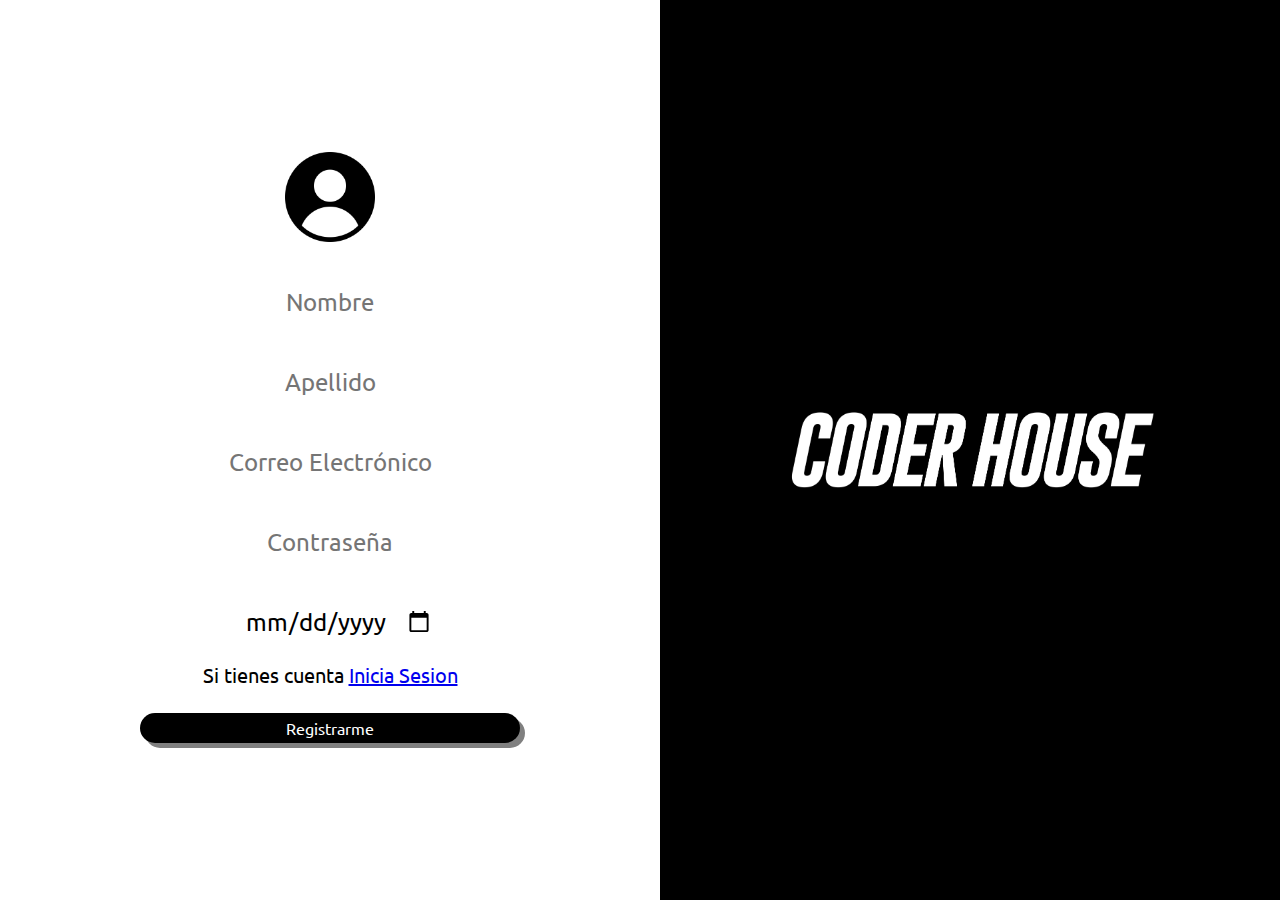
<file: index.html>
<!DOCTYPE html>
<html lang="en">
<head>
  <meta charset="UTF-8">
  <meta name="viewport" content="width=device-width, initial-scale=1.0">
  <meta http-equiv="X-UA-Compatible" content="ie=edge">
  <title>Formulario Litoral</title>
  <link rel="stylesheet" href="style.css">
  <link rel="preconnect" href="https://fonts.googleapis.com">
<link rel="preconnect" href="https://fonts.gstatic.com" crossorigin>
<link href="https://fonts.googleapis.com/css2?family=Ubuntu:wght@300;400;500;700&display=swap" rel="stylesheet">
</head>
<body>
  <div class="div-form">
    <form action="login.html">
      <img src="logo.png" alt="logo.png">
      <input placeholder="Nombre" type="text" name="Nombre" id="Nombre">
      <input placeholder="Apellido" type="text" name="Apellido" id="Apellido">
      <input placeholder="Correo Electrónico" type="email" name="Corrreo" id="Corrreo">
      <input placeholder="Contraseña" type="password" name="Clave" id="Clave">
      <input placeholder="Edad" type="date" name="Edad" id="Edad">
      <span>Si tienes cuenta <a href="login.html">Inicia Sesion</a></span>
      <input type="submit" id="bottom" value="Registrarme">
    </form>
    <div class="wrapper-formtwo">
       <img class="imgtwo" src="coder-logo.png" alt="coder-logo.png">
    </div>
   
  </div>
</body>
</html>
</file>
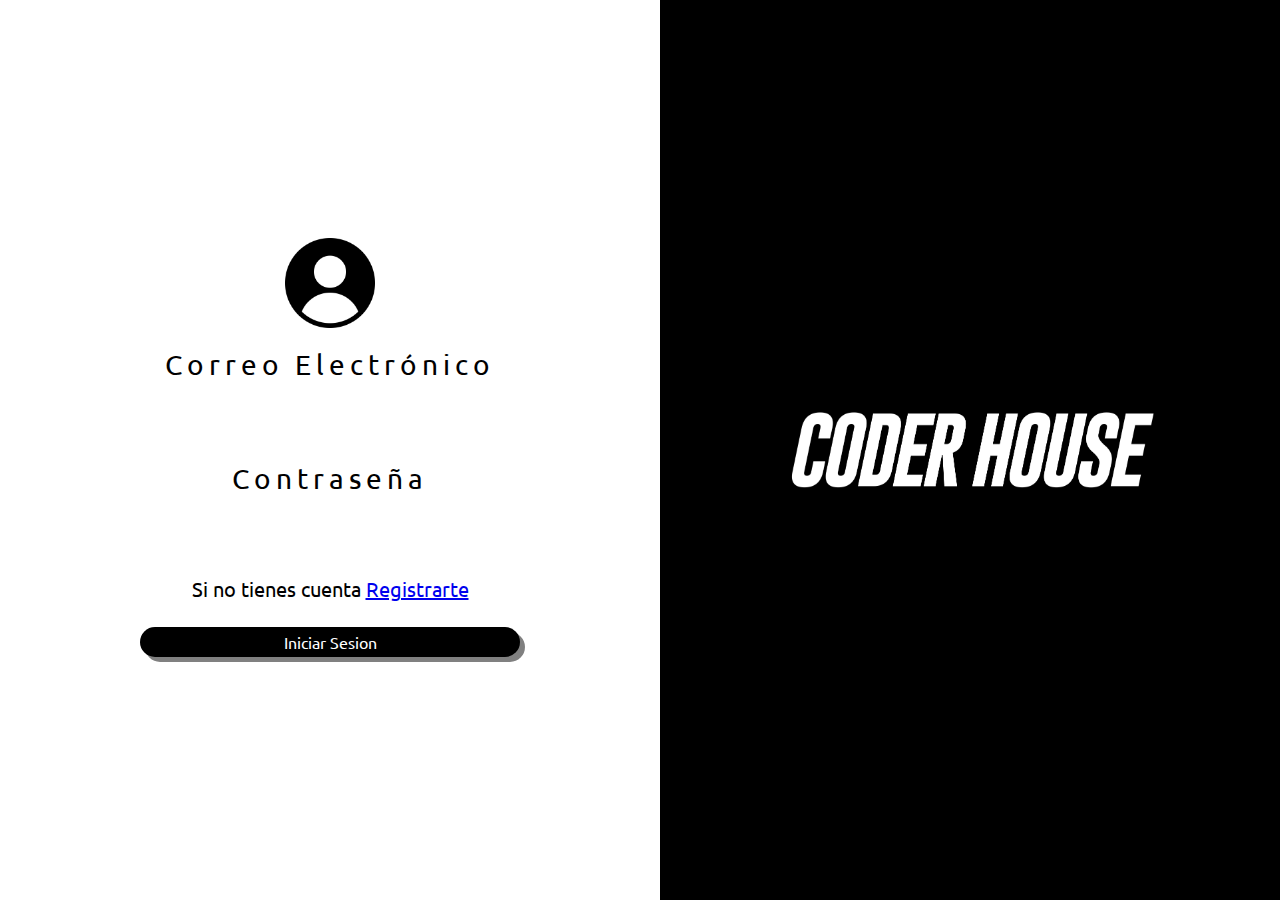
<file: login.html>
<!DOCTYPE html>
<html lang="en">
<head>
  <meta charset="UTF-8">
  <meta name="viewport" content="width=device-width, initial-scale=1.0">
  <meta http-equiv="X-UA-Compatible" content="ie=edge">
  <title>Formulario Litoral Login</title>
  <link rel="stylesheet" href="style.css">
  <link rel="preconnect" href="https://fonts.googleapis.com">
<link rel="preconnect" href="https://fonts.gstatic.com" crossorigin>
<link href="https://fonts.googleapis.com/css2?family=Ubuntu:wght@300;400;500;700&display=swap" rel="stylesheet">
</head>
<body>
  <div class="div-form">
    <form action="validacion.js">
      <img src="logo.png" alt="logo.png">
      <label name="Correo">Correo Electrónico</label>
      <input type="email" name="Correo" id="Correo">
      <label name="Clave">Contraseña</label>
      <input type="password" name="Clave" id="Clave">
      <span>Si no tienes cuenta <a href="https://af01camacho.github.io/litoral/">Registrarte</a></span>
      <input type="submit" id="bottom" value="Iniciar Sesion">
    </form>
    <div class="wrapper-formtwo">
       <img class="imgtwo" src="coder-logo.png" alt="coder-logo.png">
    </div>
   
  </div>
  <script src="validacion.js"></script>
</body>
</html>
</file>
<file: style.css>
@import url('https://fonts.googleapis.com/css2?family=Poppins:wght@300&family=Ubuntu:wght@300;400&display=swap');

*{
  margin: 0;
  padding: 0;
}
body{
  font-family: 'Poppins';
  background-color: #e4e4e4;
}
.div-form{
  height: 100vh;
  display: flex;
  align-items: center;
  background-color: #fff;
}

form{
  width: 50%;
}

.wrapper-formtwo{
  width: 50%;
  height: 100vh;
  background-color: black;
  
  
}
img{
  width: 100px;
  height: 100px;
}

label{
  color: 000;
  font-size: 28px;
  letter-spacing: 5px;
}
form{
  padding: 20px;
  background-color: #fff;
  display: flex;
  flex-direction: column;
  justify-content: baseline;
  align-items: center;
  flex-wrap: wrap;
  font-family: 'Ubuntu', sans-serif;
 
}
input{
  margin: 25px;
  padding: 5px;
  max-width: 380px;
  min-width: 380px;
  height: 20px;
  box-shadow: 1px;
  outline: none;
  background: none;
  border: 0;
  font-family: 'Ubuntu', sans-serif;
  text-align: center;
  font-size: 24px;
}

#bottom{
  background-color: black;
  width: 160px;
  height: 30px;
  font-size: 16px;
  color: white;
  border-radius: 24px;
  box-shadow: 5px 5px grey;
}
img{
  width: 90px;
  height: 90px;
  margin-bottom: 20px;
  margin-top: 20px;
}
.spanw{
 color: white;
}
span{
  font-size: 20px;
  
  
}
#Edad{
  display: flex;
  justify-content: center;
}


footer{
  background-color: #fff;
  height: 90px;
  margin-top: 15px
}

h2{
  color: white;
}

.wrapper-formtwo{
  display: flex;
  justify-content: center;
  align-items: center;
  flex-wrap: wrap;
  flex-direction: column;
  text-align: center;
}

.imgtwo{
  width: 400px;
}

@media (max-width: 960px) {
  h2{
  text-align: center;
}
label{
  color: 000;
  font-size: 13px;
  letter-spacing: 3px;
}

.div-form{
  height: 350px;
  background-color: #e4e4e4;
}

form{
  width: 300px;
  height: 500px;
  margin: auto;
  margin-top: 20px;
  border-radius: 24px;
  padding: 20px;
  box-shadow: 10px 10px;
  background-color: #fff;
  display: flex;
  flex-direction: column;
  justify-content: baseline;
  align-items: center;
  flex-wrap: wrap;
  font-family: 'Ubuntu', sans-serif;
 
}
input{
  margin: 10px;
  padding: 5px;
  max-width: 150px;
  min-width: 150px;
  height: 20px;
  box-shadow: 0px 2px black;
  outline: none;
  background: none;
  border: 0;
  border-bottom: 1px solid grey;
  font-family: 'Ubuntu';
  font-weight: 100;
  text-align: center;
  font-size: 12px;
}

#bottom{
  background-color: black;
  width: 160px;
  height: 30px;
  color: white;
  border-radius: 24px;
  box-shadow: 5px 5px #e4e4e4;
  font-weight: 100;
  font-size: 15px;
}
img{
  width: 90px;
  height: 90px;
  margin-bottom: 20px;
  margin-top: 20px;
  box-shadow: 5px 5px #e4e4e4;
  border-radius: 100%;
}
.spanw{
  padding-top: 5px;
  text-align: center;
  font-size: 10px;
}
span{
  font-size: 12px;
  
  
}
#Edad{
  display: flex;
  justify-content: center;
}
.wrapper-formtwo{
  display: none;
}
}
</file>
